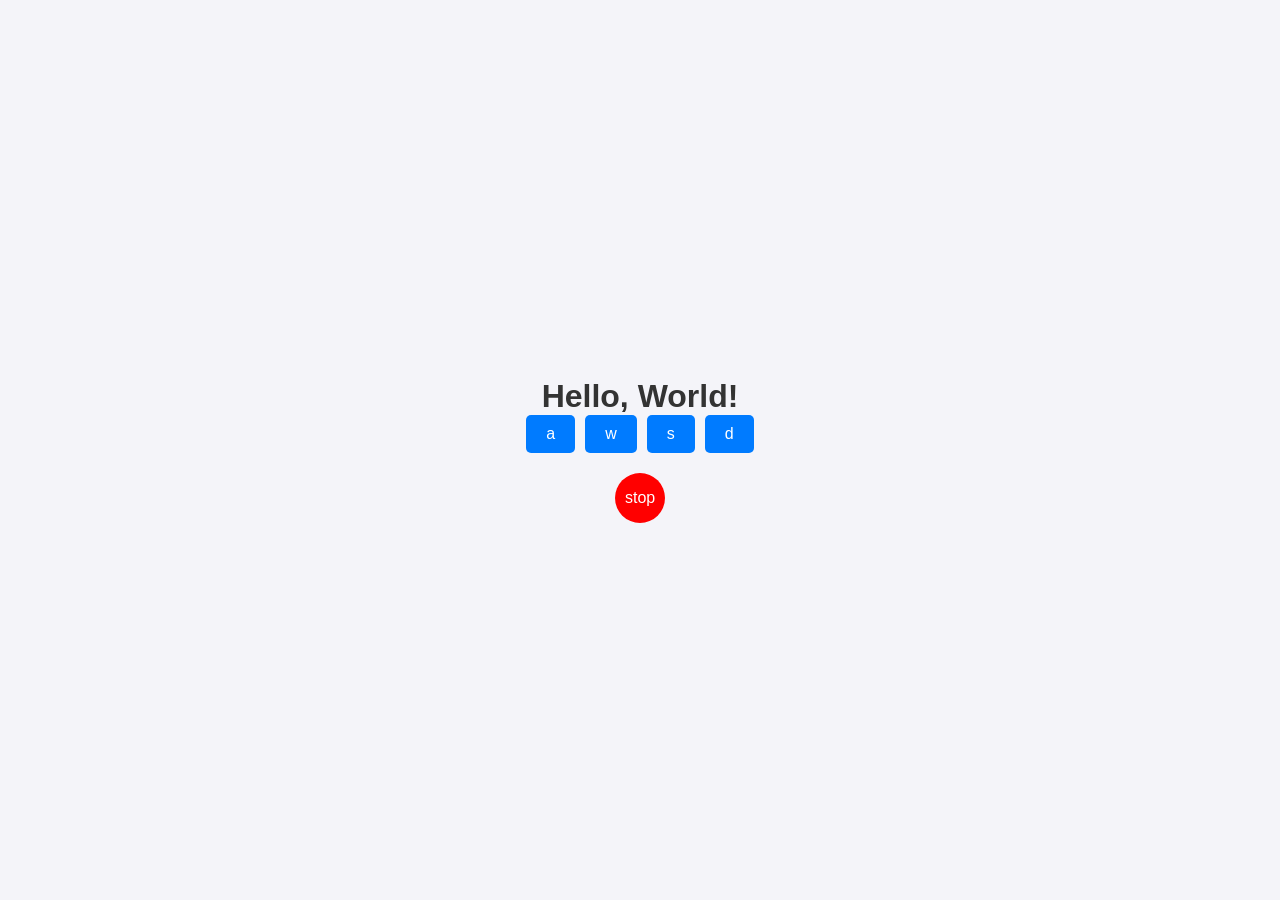
<file: templates/index.html>
<!DOCTYPE html>
<html lang="en">
<head>
    <meta charset="UTF-8">
    <meta name="viewport" content="width=device-width, initial-scale=1.0">
    <title>alphabot</title>
    <link rel="stylesheet" href="/static/style.css">
</head>
<body>
    <h1 class="title">Hello, World!</h1> 
    <form method="POST" action="/">
        <div class="direction-buttons">
            <input type='submit' name="command" value="a">
            <input type='submit' name="command" value="w">
            <input type='submit' name="command" value="s">
            <input type='submit' name="command" value="d">
        </div>
        <input class="stop-button" type='submit' name="command" value="stop">
    </form>
</body>
</html>
</file>
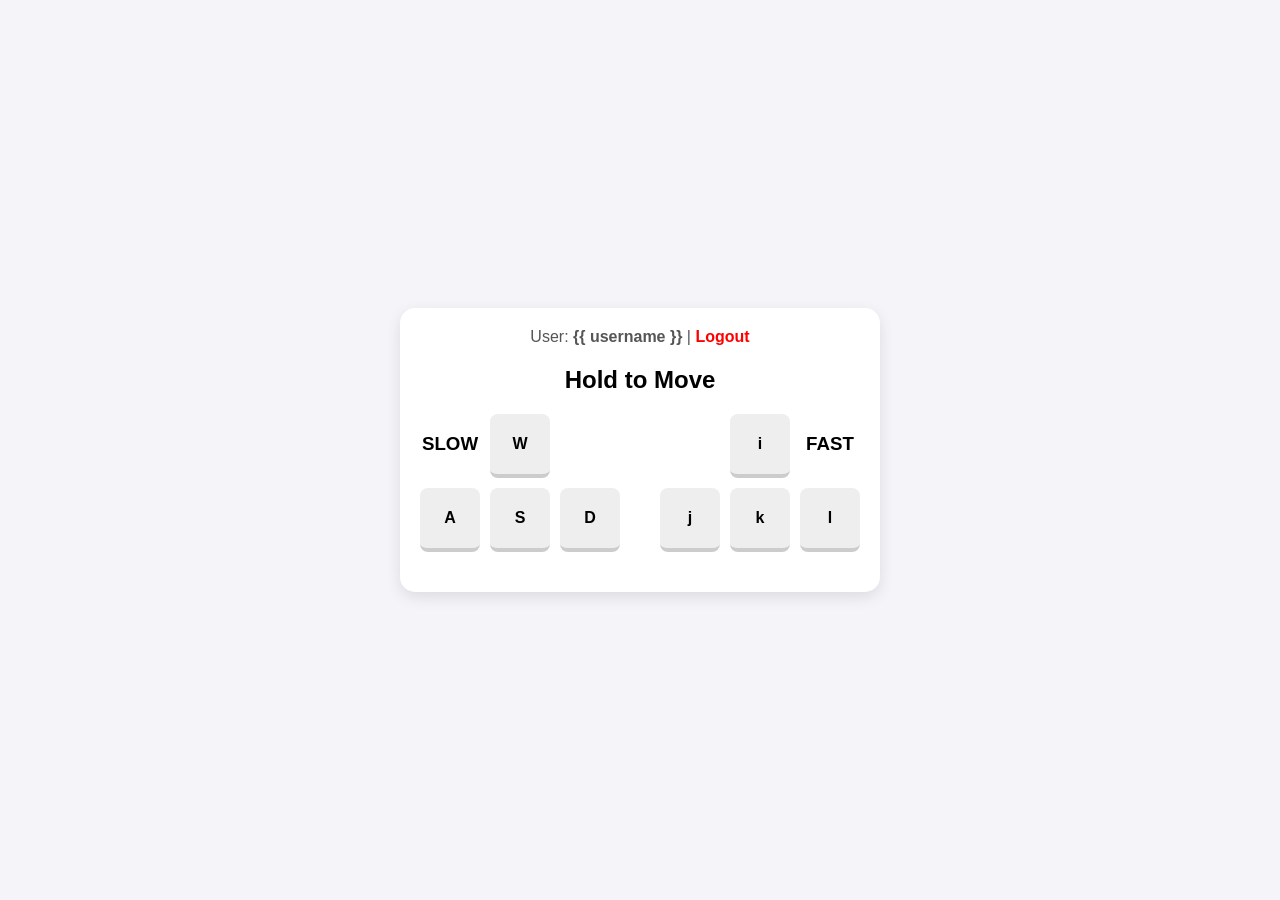
<file: templates/control.html>
<!DOCTYPE html>
<html lang="en">
<head>
    <meta charset="UTF-8">
    <title>Control - AlphaBot</title>
    <style>
        /* --- STYLE SECTION (CSS) --- */
        body { font-family: Arial, sans-serif; background: #f4f4f9; display: flex; flex-direction: column; align-items: center; justify-content: center; height: 100vh; margin: 0; }
        .dashboard { background: white; padding: 20px; border-radius: 15px; text-align: center; box-shadow: 0 5px 15px rgba(0,0,0,0.1); }
        .key-grid { display: grid; grid-template-columns: repeat(3, 60px); gap: 10px; margin: 20px auto; width: fit-content; }
        
        .key { 
            width: 60px; height: 60px; 
            background: #eee; 
            display: flex; align-items: center; justify-content: center; 
            font-weight: bold; 
            border-radius: 8px; border-bottom: 4px solid #ccc; 
            cursor: pointer; 
            user-select: none; /* Prevents highlighting text while clicking */
        }

        .key-w { grid-column: 2; }
        .key-a { grid-column: 1; grid-row: 2; }
        .key-s { grid-column: 2; grid-row: 2; }
        .key-d { grid-column: 3; grid-row: 2; }

        .key-i { grid-column: 8; }
        .key-j { grid-column: 7; grid-row: 2; }
        .key-k { grid-column: 8; grid-row: 2; }
        .key-l { grid-column: 9; grid-row: 2; }
        
        .header { margin-bottom: 20px; color: #555; }
        a { color: red; text-decoration: none; font-weight: bold; }
    </style>
</head>
<body>

    <div class="dashboard">
        <div class="header">User: <strong>{{ username }}</strong> | <a href="/logout">Logout</a></div>
        <h2>Hold to Move</h2>

        <div class="key-grid">
            <h3>SLOW</h3>
            <div id="btn-w" class="key key-w">W</div>
            <div id="btn-a" class="key key-a">A</div>
            <div id="btn-s" class="key key-s">S</div>
            <div id="btn-d" class="key key-d">D</div>
            
            <div id="btn-i" class="key key-i">i</div>
            <div id="btn-j" class="key key-j">j</div>
            <div id="btn-k" class="key key-k">k</div>
            <div id="btn-l" class="key key-l">l</div>
            <h3>FAST</h3>
        </div>
    </div>

    <script>
        var isMoving = false; // A flag to remember if we are moving

        // 1. Function to SEND commands to Python
        function send(command) {
            var data = new FormData();
            data.append(command, "1");

            fetch('/control', {
                method: 'POST',
                body: data
            });
        }

        // 2. Function called when you PRESS a key/button
        function move(direction) {
            // If we are already moving, don't send the command again (avoids lagging)
            if (isMoving == true) {
                return; 
            }     
            isMoving = true;
            send(direction); // Send "Avanti", "Destra", etc.
        }

        // 3. Function called when you RELEASE a key/button
        function stop() {
            isMoving = false;
            send("Stop"); // Send "Stop" command
        }

        // 4. Keyboard: When PRESSED DOWN
        document.onkeydown = function(event) {
            var key = event.key.toLowerCase();
            
            if (key == "w") move("Avanti");
            if (key == "a") move("Sinistra");
            if (key == "s") move("Indietro");
            if (key == "d") move("Destra");

            if (key == "i") move("Avantis");
            if (key == "j") move("Sinistras");
            if (key == "k") move("Indietros");
            if (key == "l") move("Destras");
        };

        // 5. Keyboard: When you LIFT UP
        document.onkeyup = function(event) {
            stop();
        };
//onmousedown="move('Sinistra')" onmouseup="stop()" 
//ontouchstart="move('Sinistra')" ontouchend="stop()"
    </script>
</body>
</html>
</file>
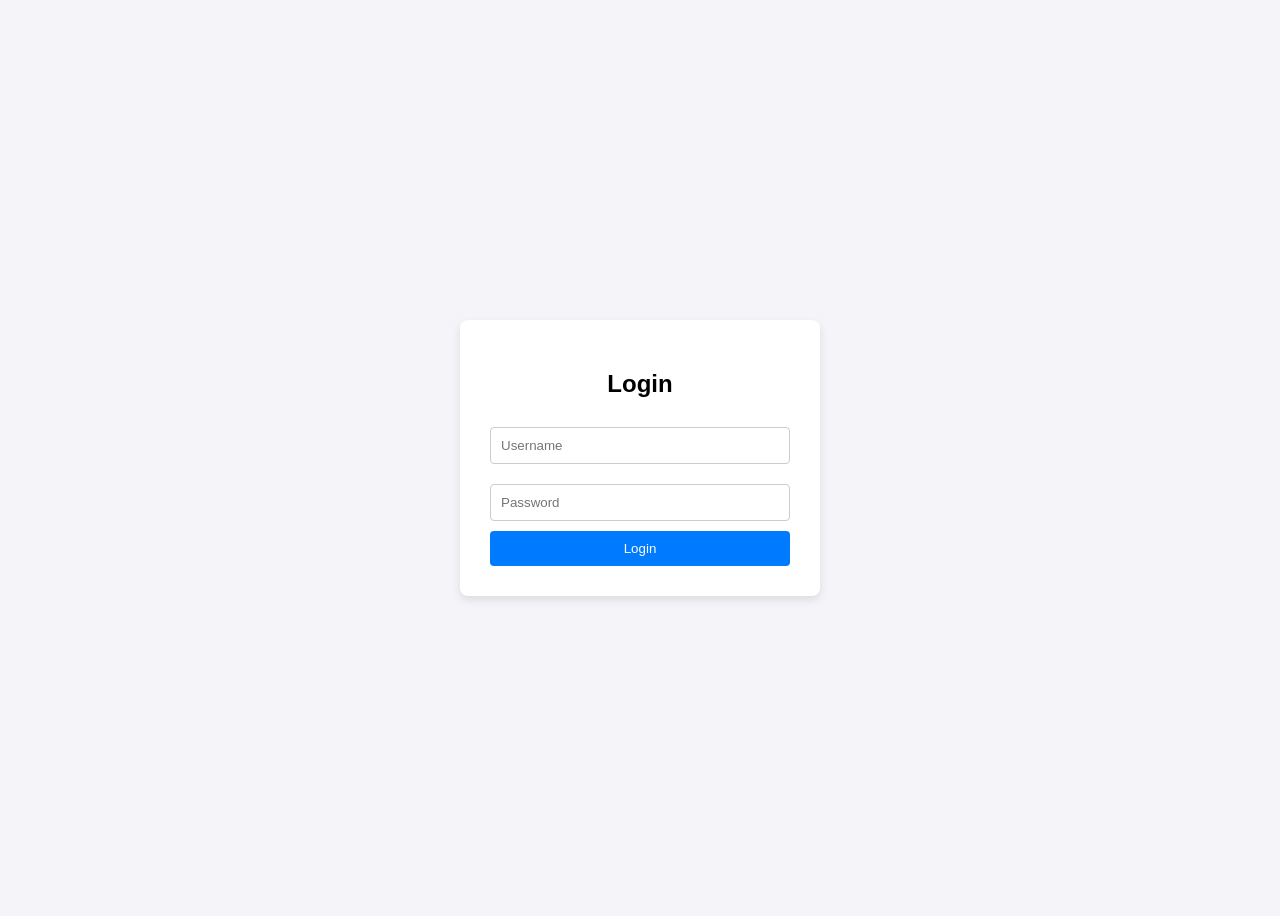
<file: templates/login.html>
<!DOCTYPE html>
<html lang="en">
<head>
    <meta charset="UTF-8">
    <title>Login - AlphaBot</title>
    <style>
        body { font-family: Arial, sans-serif; display: flex; justify-content: center; align-items: center; height: 100vh; background: #f4f4f9; }
        .box { background: white; padding: 30px; border-radius: 8px; box-shadow: 0 4px 10px rgba(0,0,0,0.1); width: 300px; text-align: center; }
        input { width: 100%; padding: 10px; margin: 10px 0; border: 1px solid #ccc; border-radius: 4px; box-sizing: border-box; }
        button { width: 100%; padding: 10px; background: #007BFF; color: white; border: none; border-radius: 4px; cursor: pointer; }
        button:hover { background: #0056b3; }
        .error { color: red; margin-bottom: 15px; }
    </style>
</head>
<body>
    <div class="box">
        <h2>Login</h2>
                    
        <form method="POST" action="/login">
            <input type="text" name="username" placeholder="Username" required>
            <input type="password" name="password" placeholder="Password" required>
            <button type="submit">Login</button>
        </form>
    </div>
</body>
</html>
</file>
<file: static/style.css>
/* General styles */
body {
    font-family: Arial, sans-serif;
    background-color: #f4f4f9;
    margin: 0;
    padding: 0;
    display: flex;
    flex-direction: column;
    justify-content: center;
    align-items: center;
    height: 100vh;
}

.title {
    margin: 0;
    color: #333;
    text-align: center;
}

form {
    display: flex;
    flex-direction: column;
    align-items: center;
    gap: 20px;
}

.direction-buttons {
    display: flex;
    gap: 10px;
    justify-content: center;
}

/* Generic Blue Button Styles */
input[type='submit'] {
    background-color: #007BFF;
    color: white;
    border: none;
    padding: 10px 20px; /* This was overriding your round button padding */
    border-radius: 5px; /* This was overriding your 50% radius */
    cursor: pointer;
    font-size: 16px;
}

input[type='submit']:hover {
    background-color: #0056b3;
}

input[type='submit']:active {
    background-color: #003f7f;
}

/* Specific Stop Button Styles - Moved to bottom & increased specificity */
input.stop-button {
    background-color: red;
    color: white;
    border: none;
    padding: 10px;
    border-radius: 50%;
    cursor: pointer;
    font-size: 16px;
    width: 50px;
    height: 50px;
    display: flex;
    justify-content: center;
    align-items: center;
}

input.stop-button:hover {
    background-color: darkred;
}
</file>
